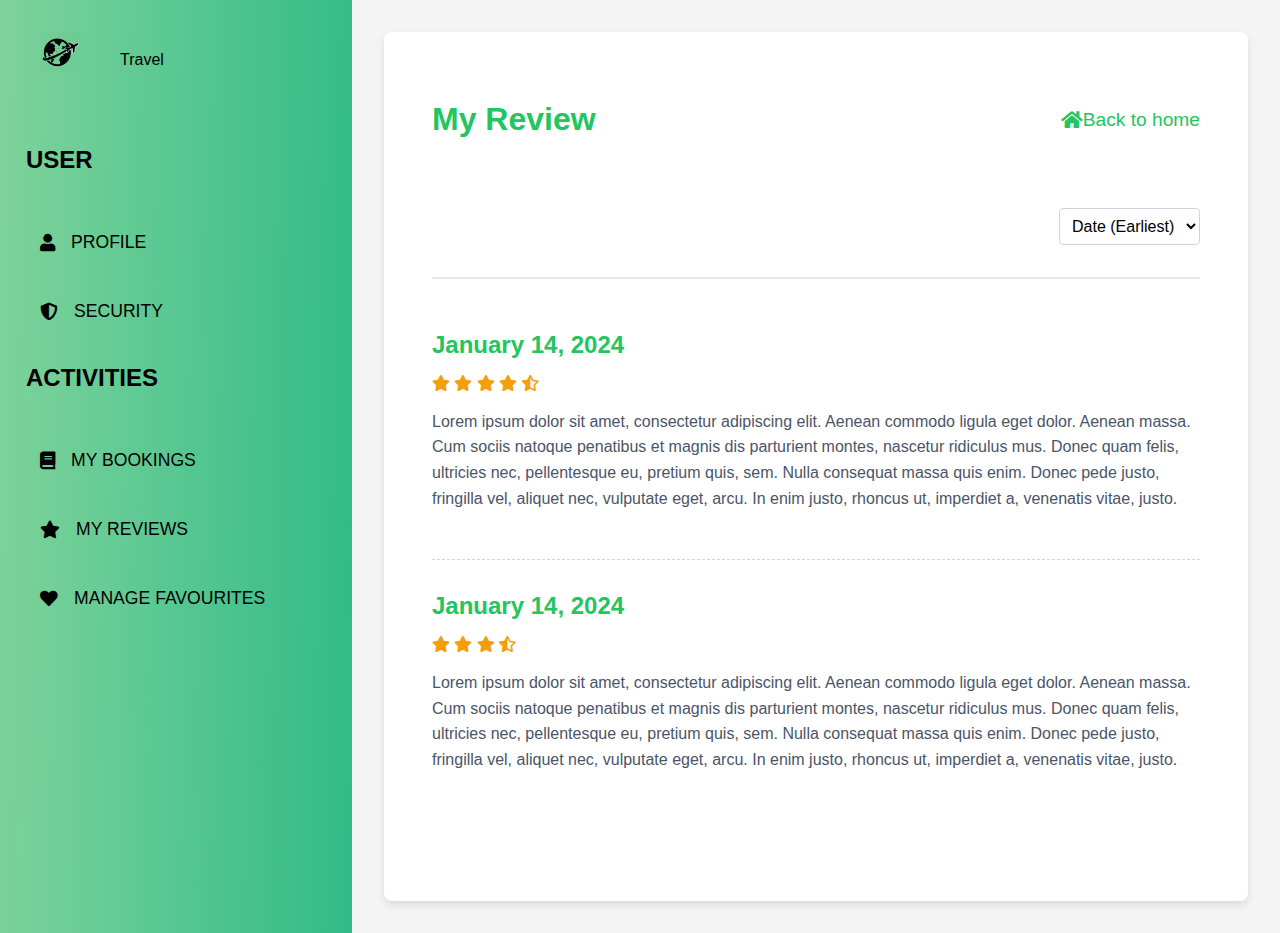
<file: public/user_review.html>
<!DOCTYPE html>
<html lang="en">
<head>
    <meta charset="UTF-8">
    <meta name="viewport" content="width=device-width, initial-scale=1.0">
    <title>My Review</title>
    <link rel="stylesheet" href="css/user_review.css">
    <link rel="stylesheet" href="https://cdnjs.cloudflare.com/ajax/libs/font-awesome/5.15.3/css/all.min.css">
    <style>
        .review:hover {
            transform: translateY(-10px);
            box-shadow: 0 10px 20px rgba(0, 0, 0, 0.2);
        }
    </style>
</head>
<body>
    <div class="sidebar">
        <div class="logo">
            <a href="index.html"><img src="img/icon.png" alt="Travel logo"></a>
            <span>Travel</span>
        </div>
        <div class="section-title">USER</div>
        <a href="user_profile.html"><i class="fas fa-user"></i> PROFILE</a>
        <a href="user_security.html"><i class="fas fa-shield-alt"></i> SECURITY</a>
        <div class="section-title">ACTIVITIES</div>
        <a href="user_booking.html"><i class="fas fa-book"></i> MY BOOKINGS</a>
        <a href="user_review.html" class="active"><i class="fas fa-star"></i> MY REVIEWS</a>
        <a href="user_favourite.html"><i class="fas fa-heart"></i> MANAGE FAVOURITES</a>
    </div>

    <div class="content">
        <div class="content-header">
            <h1>My Review</h1>
            <a href="index.html"><i class="fas fa-home"></i> Back to home</a>
        </div>

        <div class="sort-options">
            <select class="sort-select">
                <option>Date (Earliest)</option>
                <option>Rating</option>
            </select>
        </div>

        <div class="review-section">
            <div class="review">
                <h2>January 14, 2024</h2>
                <div class="stars">
                    <i class="fas fa-star"></i>
                    <i class="fas fa-star"></i>
                    <i class="fas fa-star"></i>
                    <i class="fas fa-star"></i>
                    <i class="fas fa-star-half-alt"></i>
                </div>
                <p>Lorem ipsum dolor sit amet, consectetur adipiscing elit. Aenean commodo ligula eget dolor. Aenean massa. Cum sociis natoque penatibus et magnis dis parturient montes, nascetur ridiculus mus. Donec quam felis, ultricies nec, pellentesque eu, pretium quis, sem. Nulla consequat massa quis enim. Donec pede justo, fringilla vel, aliquet nec, vulputate eget, arcu. In enim justo, rhoncus ut, imperdiet a, venenatis vitae, justo.</p>
            </div>
            <div class="review">
                <h2>January 14, 2024</h2>
                <div class="stars">
                    <i class="fas fa-star"></i>
                    <i class="fas fa-star"></i>
                    <i class "fas fa-star"></i>
                    <i class="fas fa-star"></i>
                    <i class="fas fa-star-half-alt"></i>
                </div>
                <p>Lorem ipsum dolor sit amet, consectetur adipiscing elit. Aenean commodo ligula eget dolor. Aenean massa. Cum sociis natoque penatibus et magnis dis parturient montes, nascetur ridiculus mus. Donec quam felis, ultricies nec, pellentesque eu, pretium quis, sem. Nulla consequat massa quis enim. Donec pede justo, fringilla vel, aliquet nec, vulputate eget, arcu. In enim justo, rhoncus ut, imperdiet a, venenatis vitae, justo.</p>
            </div>
        </div>
    </div>
</body>
</html>
</file>
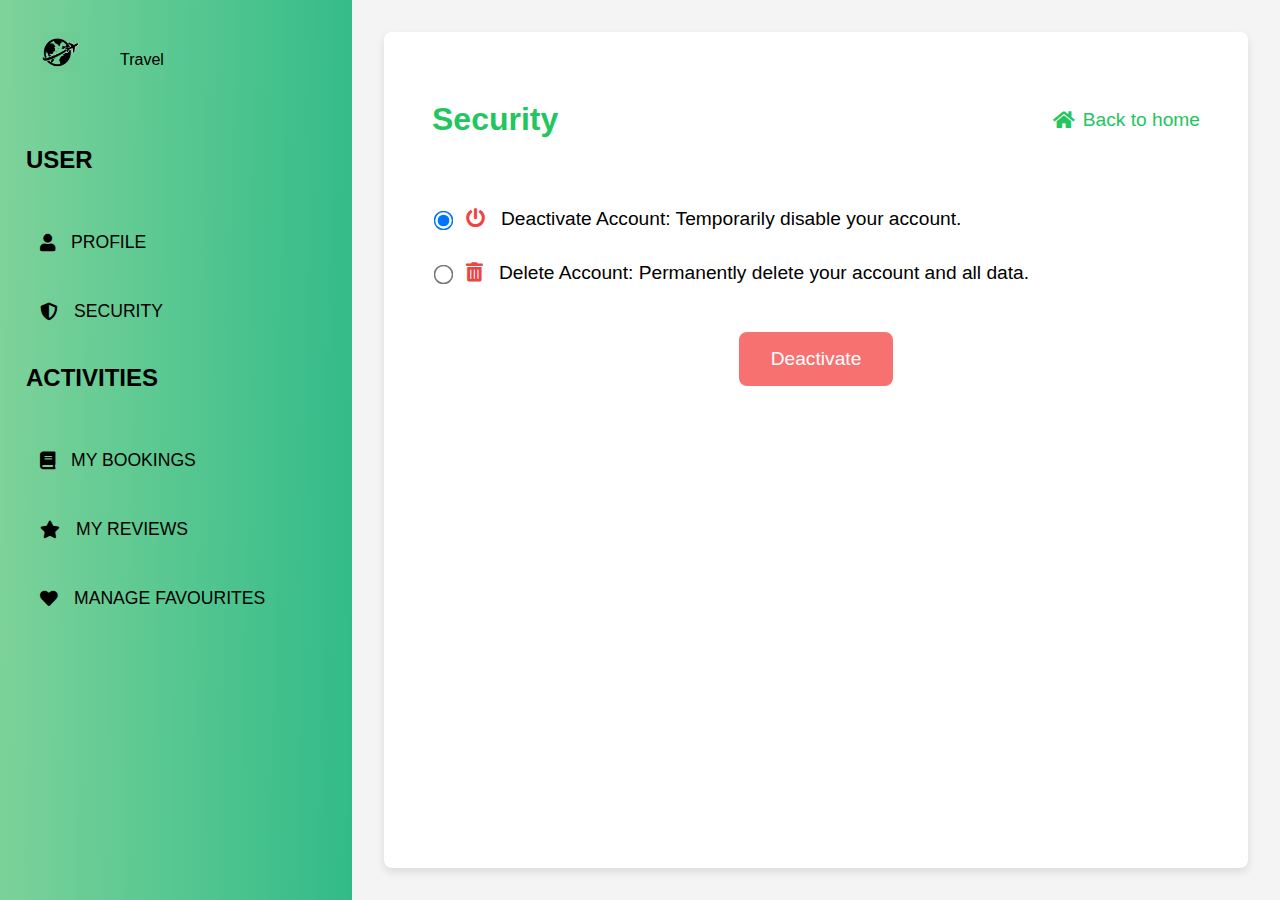
<file: public/user_security.html>
<!DOCTYPE html>
<html lang="en">
<head>
    <meta charset="UTF-8">
    <meta name="viewport" content="width=device-width, initial-scale=1.0">
    <title>User Security</title>
    <link rel="stylesheet" href="css/user_security.css">
    <link rel="stylesheet" href="https://cdnjs.cloudflare.com/ajax/libs/font-awesome/5.15.3/css/all.min.css">
    <link rel="shortcut icon" type="image/png" href="img/favicon.png" />
</head>
<body>
    <div class="sidebar">
        <div class="logo">
            <a href="index.html"><img src="img/icon.png" alt="Travel logo"></a>
            <span>Travel</span>
        </div>
        <div class="section-title">USER</div>
        <a href="user_profile.html"><i class="fas fa-user"></i> PROFILE</a>
        <a href="user_security.html"><i class="fas fa-shield-alt"></i> SECURITY</a>
        <div class="section-title">ACTIVITIES</div>
        <a href="user_booking.html"><i class="fas fa-book"></i> MY BOOKINGS</a>
        <a href="user_review.html"><i class="fas fa-star"></i> MY REVIEWS</a>
        <a href="user_favourite.html"><i class="fas fa-heart"></i> MANAGE FAVOURITES</a>
    </div>

    <div class="content">
        <div class="content-header">
            <h1>Security</h1>
            <a href="index.html"><i class="fas fa-home"></i> Back to home</a>
        </div>

        <div class="account-options">
            <div class="account-option">
                <input type="radio" id="deactivate" name="account_action" value="deactivate" checked>
                <label for="deactivate"><i class="fas fa-power-off"></i>Deactivate Account: Temporarily disable your account.</label>
            </div>
            <div class="account-option">
                <input type="radio" id="delete" name="account_action" value="delete">
                <label for="delete"><i class="fas fa-trash-alt"></i>Delete Account: Permanently delete your account and all data.</label>
            </div>
        </div>

        <div class="account-action">
            <button class="deactivate" onclick="showModal()">Deactivate</button>
        </div>
    </div>

    <div class="modal" id="confirmationModal">
        <div class="modal-content">
            <h2 id="modalHeading"></h2>
            <p id="modalText"></p>
            <div class="modal-buttons">
                <button class="cancel" onclick="closeModal()">I change my mind</button>
                <button class="confirm" onclick="confirmAction()">Confirm</button>
            </div>
        </div>
    </div>

    <script>
        function updateButton() {
            const deactivateRadio = document.getElementById('deactivate');
            const actionButton = document.querySelector('.account-action button');

            if (deactivateRadio.checked) {
                actionButton.classList.remove('delete');
                actionButton.classList.add('deactivate');
                actionButton.textContent = 'Deactivate';
            } else {
                actionButton.classList.remove('deactivate');
                actionButton.classList.add('delete');
                actionButton.textContent = 'Delete';
            }
        }

        document.querySelectorAll('input[name="account_action"]').forEach(radio => {
            radio.addEventListener('change', updateButton);
        });

        function showModal() {
            const modal = document.getElementById('confirmationModal');
            const modalHeading = document.getElementById('modalHeading');
            const modalText = document.getElementById('modalText');
            const deactivateRadio = document.getElementById('deactivate');

            if (deactivateRadio.checked) {
                modalHeading.textContent = "Are you sure that you want to temporarily deactivate the account?";
                modalText.innerHTML = "Deactivating your account is temporary. Your account will be disabled and will not be visible to other users. Your data will not be deleted. You can reactivate your account simply by logging in.";
            } else {
                modalHeading.textContent = "Are you sure you want to delete the account?";
                modalText.innerHTML = "Deleting your account is permanent. All your data (bookings, reviews, and feedbacks) will be removed and you will not be able to retrieve your account anymore.";
            }

            modal.style.display = 'flex';
        }

        function closeModal() {
            const modal = document.getElementById('confirmationModal');
            modal.style.display = 'none';
        }

        function confirmAction() {
            const deactivateRadio = document.getElementById('deactivate');
            if (deactivateRadio.checked) {
                alert('Your account has been deactivated.');
            } else {
                alert('Your account has been deleted permanently.');
            }
            closeModal();
            window.location.href = "index.html";
        }
    </script>
</body>
</html>
</file>
<file: public/css/user_review.css>
body {
    font-family: Arial, sans-serif;
    display: flex;
    min-height: 100vh;
    margin: 0;
    background-color: #f4f4f4;
}

.sidebar {
    background: linear-gradient(91deg, #7ED39A 0.56%, #32BB88 99.33%);
    padding: 1rem;
    width: 20rem;
    display: flex;
    flex-direction: column;
    align-items: flex-start;
}

.sidebar a {
    color: black;
    text-decoration: none;
    padding: 1rem 1.5rem;
    border-radius: 0.25rem;
    margin-bottom: 1rem;
    display: flex;
    align-items: center;
    width: 100%;
    box-sizing: border-box;
    font-size: 1.1rem;
}

.sidebar a:hover {
    background-color: #22c55e;
    color: white;
    transition: background-color 0.3s ease;
}

.sidebar a i {
    margin-right: 1rem;
}

.sidebar .section-title {
    font-weight: bold;
    font-size: 1.5rem;
    margin-bottom: 2rem;
    color: black;
    width: 100%;
    text-align: left;
    padding: 10px;
}

.sidebar .logo {
    display: flex;
    align-items: center;
    margin-bottom: 2rem;
    color: black;
}

.sidebar .logo img {
    width: 40px;
    height: 40px;
    margin-right: 1rem;
}

.content {
    padding: 3rem;
    flex: 1;
    background-color: white;
    box-shadow: 0 4px 8px rgba(0, 0, 0, 0.1);
    margin: 2rem;
    border-radius: 0.5rem;
}

.content-header {
    display: flex;
    justify-content: space-between;
    align-items: center;
    margin-bottom: 3rem;
    color: #22c55e;
    font-size: 1.5rem;
}

.content-header h1 {
    font-size: 2rem;
    font-weight: bold;
}

.content-header a {
    color: #22c55e;
    text-decoration: none;
    display: flex;
    align-items: center;
    font-size: 1.2rem;
}

.content-header a:hover {
    text-decoration: underline;
}

.review-section {
    border-top: 2px solid #e2e8f0;
    padding-top: 2rem;
    margin-top: 2rem;
}

.review {
    margin-bottom: 2rem;
    padding-bottom: 2rem;
    border-bottom: 1px dashed #cbd5e1;
}

.review:last-child {
    border-bottom: none;
}

.review h2 {
    color: #22c55e;
    font-size: 1.5rem;
    margin-bottom: 1rem;
}

.review p {
    font-size: 1rem;
    color: #4a5568;
    line-height: 1.6;
}

.review .stars {
    color: #f59e0b;
    margin-bottom: 1rem;
}

.sort-options {
    display: flex;
    justify-content: flex-end;
    margin-bottom: 2rem;
}

.sort-button {
    background: #22c55e;
    color: white;
    border: none;
    padding: 0.5rem 1rem;
    cursor: pointer;
    border-radius: 0.25rem;
    font-size: 1rem;
    margin-left: 0.5rem;
}

.sort-button:hover {
    background-color: #16a34a;
}

.sort-select {
    padding: 0.5rem;
    border: 1px solid #d1d5db;
    border-radius: 0.25rem;
    background-color: white;
    font-size: 1rem;
}
</file>
<file: public/css/user_security.css>
body {
    font-family: Arial, sans-serif;
    display: flex;
    min-height: 100vh;
    margin: 0;
    background-color: #f4f4f4;
}

.sidebar {
    background: linear-gradient(91deg, #7ED39A 0.56%, #32BB88 99.33%);
    padding: 1rem;
    width: 20rem;
    display: flex;
    flex-direction: column;
    align-items: flex-start;
}

.sidebar a {
    color: black;
    text-decoration: none;
    padding: 1rem 1.5rem;
    border-radius: 0.25rem;
    margin-bottom: 1rem;
    display: flex;
    align-items: center;
    width: 100%;
    box-sizing: border-box;
    font-size: 1.1rem;
}

.sidebar a:hover {
    background-color: #22c55e;
    color: white;
    transition: background-color 0.3s ease;
}

.sidebar a i {
    margin-right: 1rem;
}

.sidebar .section-title {
    font-weight: bold;
    font-size: 1.5rem;
    margin-bottom: 2rem;
    color: black;
    width: 100%;
    text-align: left;
    padding: 10px;
}

.sidebar .logo {
    display: flex;
    align-items: center;
    margin-bottom: 2rem;
    color: black;
}

.sidebar .logo img {
    width: 40px;
    height: 40px;
    margin-right: 1rem;
}

.content {
    padding: 3rem;
    flex: 1;
    background-color: white;
    box-shadow: 0 4px 8px rgba(0, 0, 0, 0.1);
    margin: 2rem;
    border-radius: 0.5rem;
}

.content-header {
    display: flex;
    justify-content: space-between;
    align-items: center;
    margin-bottom: 3rem;
    color: #22c55e;
    font-size: 1.5rem;
}

.content-header h1 {
    font-size: 2rem;
    font-weight: bold;
}

.content-header a {
    color: #22c55e;
    text-decoration: none;
    display: flex;
    align-items: center;
    font-size: 1.2rem;
}

.content-header a:hover {
    text-decoration: underline;
}

.content-header a i {
    margin-right: 0.5rem;
}

.account-option {
    display: flex;
    align-items: center;
    margin-bottom: 2rem;
    font-size: 1.2rem;
}

.account-option input[type="radio"] {
    margin-right: 1rem;
    transform: scale(1.5);
}

.account-action {
    text-align: center;
    margin-top: 3rem;
}

.account-action button {
    padding: 1rem 2rem;
    border: none;
    border-radius: 0.5rem;
    color: white;
    cursor: pointer;
    transition: background-color 0.3s ease;
    font-size: 1.2rem;
}

.deactivate {
    background-color: #f87171;
}

.delete {
    background-color: #ef4444;
}

.account-option label {
    cursor: pointer;
}

.account-option label:hover {
    color: #22c55e;
}

.account-option i {
    color: #ef4444;
    margin-right: 1rem;
}

.modal {
    position: fixed;
    top: 0;
    left: 0;
    width: 100%;
    height: 100%;
    background-color: rgba(0, 0, 0, 0.5);
    display: none;
    align-items: center;
    justify-content: center;
}

.modal-content {
    background-color: white;
    padding: 2rem;
    border-radius: 0.5rem;
    width: 80%;
    max-width: 500px;
    box-shadow: 0 4px 8px rgba(0, 0, 0, 0.2);
}

.modal-content h2 {
    font-size: 1.5rem;
    color: #ef4444;
    margin-bottom: 1rem;
}

.modal-content p {
    margin-bottom: 2rem;
    line-height: 1.5;
    font-size: 1.1rem;
}

.modal-buttons {
    text-align: right;
}

.modal-buttons button {
    padding: 0.5rem 1.5rem;
    border-radius: 0.25rem;
    border: none;
    cursor: pointer;
    font-size: 1rem;
    transition: background-color 0.3s;
}

.modal-buttons button:hover {
    opacity: 0.9;
}

.cancel {
    background-color: #cbd5e1;
    color: #000;
}

.confirm {
    background-color: #f87171;
    color: #fff;
}
</file>
